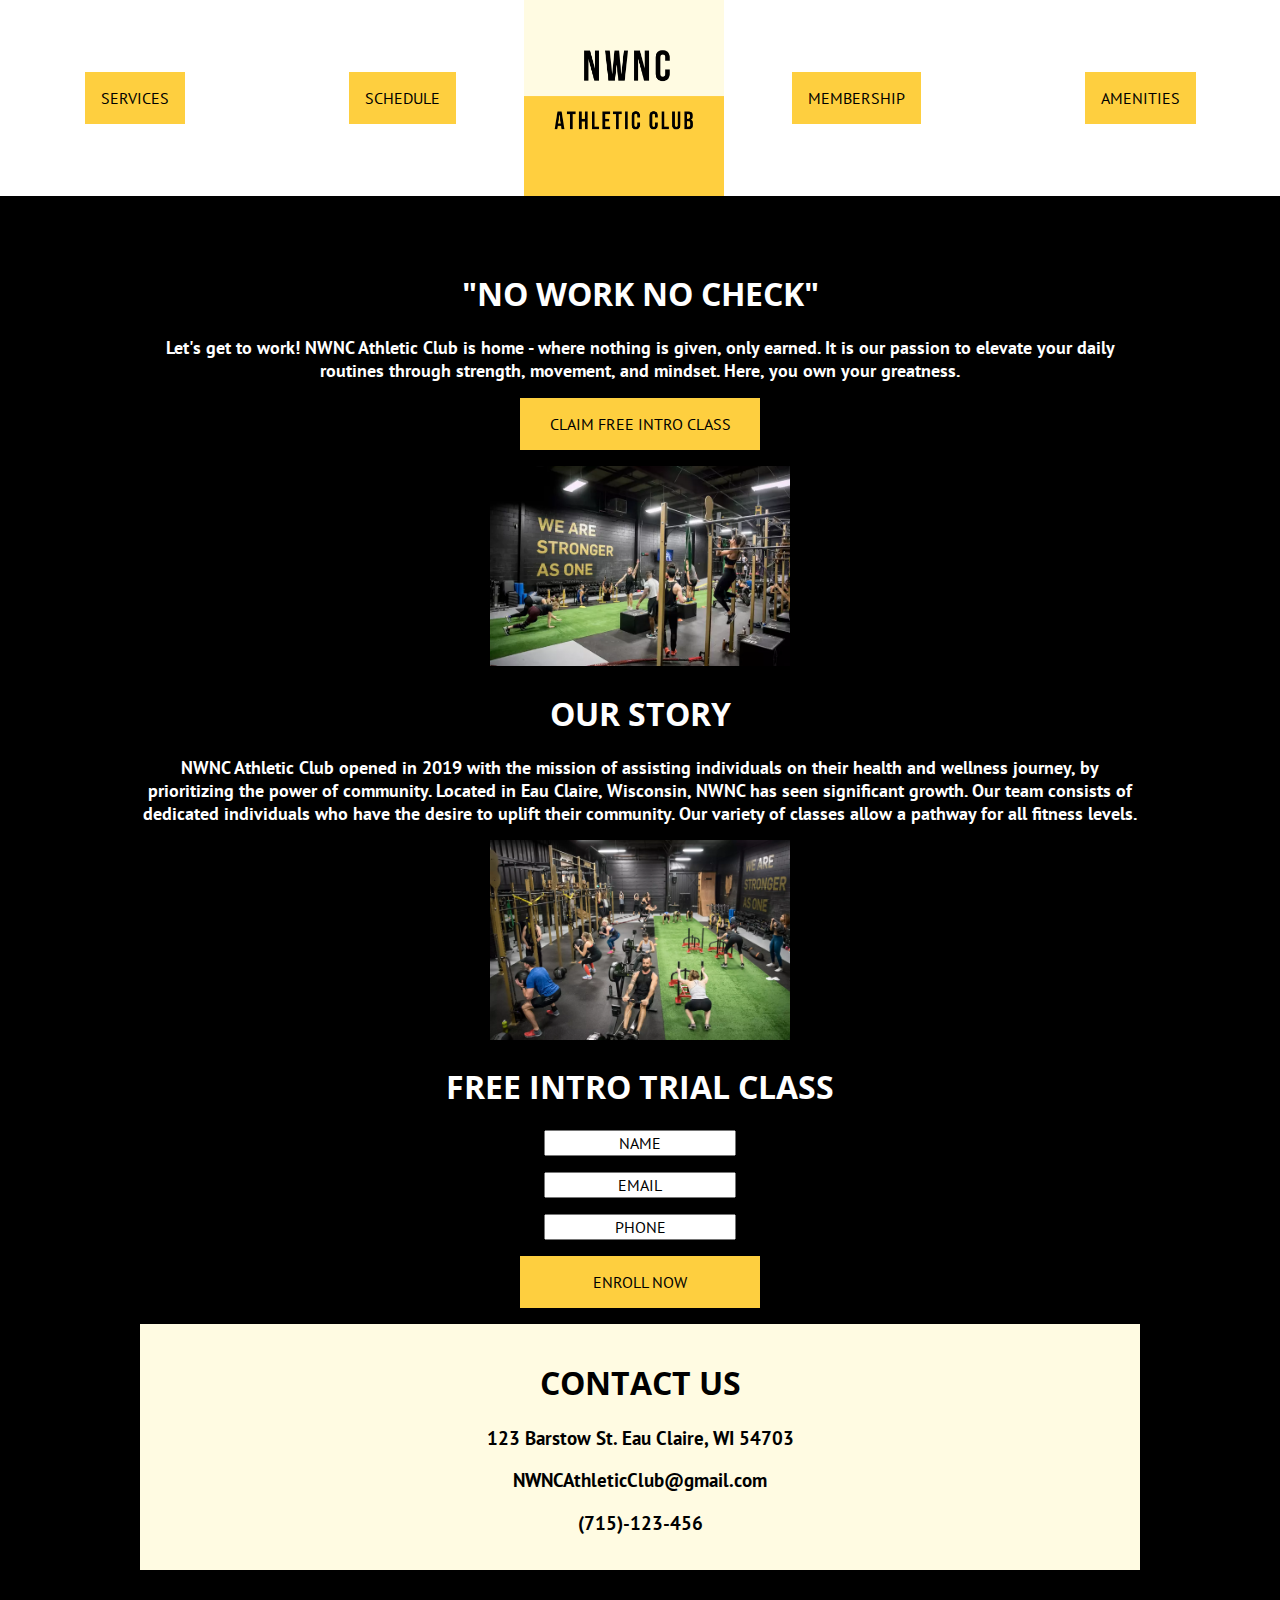
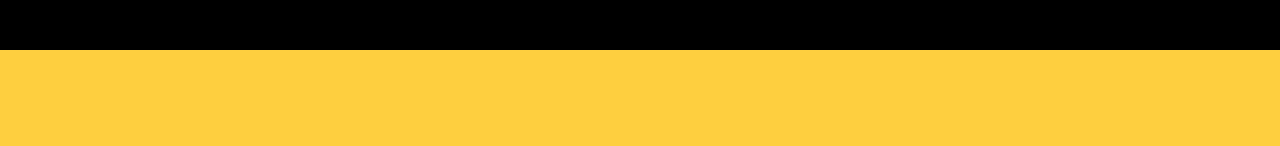
<file: index.html>
<!DOCTYPE html>
<html lang="en">
    <head>
        <meta charset="UTF-8">
        <meta name="viewport" content="width=device-width, initial scale=1.0">
        <title>NWNC</title>
        <link rel="stylesheet" href="stylesheet.css" type="text/css">
        <script src="toggle-nav.js"></script>
        <link rel="preconnect" href="https://fonts.googleapis.com">
        <link rel="preconnect" href="https://fonts.gstatic.com" crossorigin>
        <link href="https://fonts.googleapis.com/css2?family=Open+Sans:wght@800&display=swap" rel="stylesheet">
        <link rel="preconnect" href="https://fonts.googleapis.com">
        <link rel="preconnect" href="https://fonts.gstatic.com" crossorigin>
        <link href="https://fonts.googleapis.com/css2?family=PT+Sans:wght@700&display=swap" rel="stylesheet">
    </head>
    <body>
    <header class="mobile">
        <div class="hamburger" onclick="toggleNav()">
        <hr><hr><hr>
        </div>
        <a href="index.html" class="logo"><img src="images/NWNClogo.png" alt="NWNC Logo" width= 200></a>
        <nav class="toggle-nav">
        <a href= "services.html"> SERVICES</a>
        <a href= "schedule.html"> SCHEDULE</a>
        <a href= "membership.html"> MEMBERSHIP</a>
        <a href= "amenities.html"> AMENITIES</a>
        </nav>
    </header>
    <header class="desktop">
        <nav class="toggle-nav">
        <a href= "services.html"> SERVICES</a>
        <a href= "schedule.html"> SCHEDULE</a> 
        </nav>
        <a href="index.html" class="logo"><img src="images/NWNClogo.png" alt="NWNC Logo" width= 200></a>
        <nav class="toggle-nav">
        <a href= "membership.html"> MEMBERSHIP</a>
        <a href= "amenities.html"> AMENITIES</a>
        </nav>
    </header>
    <main>
        <h1>"NO WORK NO CHECK"</h1>
        <h2>Let's get to work!  NWNC Athletic Club is home - where nothing is given, only earned. It is our passion to elevate your daily routines through strength, movement, and mindset. Here, you own your greatness.</h2>
        <a href="#freeintroclass" class="button">CLAIM FREE INTRO CLASS</a>
        <img src="images/Gym1.png" alt="Gym 1" width=300>
        <h1>OUR STORY</h1>
        <h2>NWNC Athletic Club opened in 2019 with the mission of assisting individuals on their health and wellness journey, by prioritizing the power of community. Located in Eau Claire, Wisconsin, NWNC has seen significant growth. Our team consists of dedicated individuals who have the desire to uplift their community. Our variety of classes allow a pathway for all fitness levels.</h2>
        <img src="images/Gym2.png" alt="Gym 2" width=300>
        <section id="freeintroclass">
            <h1>FREE INTRO TRIAL CLASS</h1>
            <input type="text" id="name" name="name" value=NAME required>
            <input type="text" id="email" name="email" value=EMAIL required> 
            <input type="text" id="phone" name="phone" value=PHONE required>
            <a href="index.html" class="button"> ENROLL NOW </a>
        </section>
        <section class="contact">
        <h1>CONTACT US</h1>
        <h3>123 Barstow St. Eau Claire, WI 54703</h3>
        <h3>NWNCAthleticClub@gmail.com</h3>
        <h3>(715)-123-456</h3>
        </section>
    </main>
    <footer></footer>
</body>
</file>
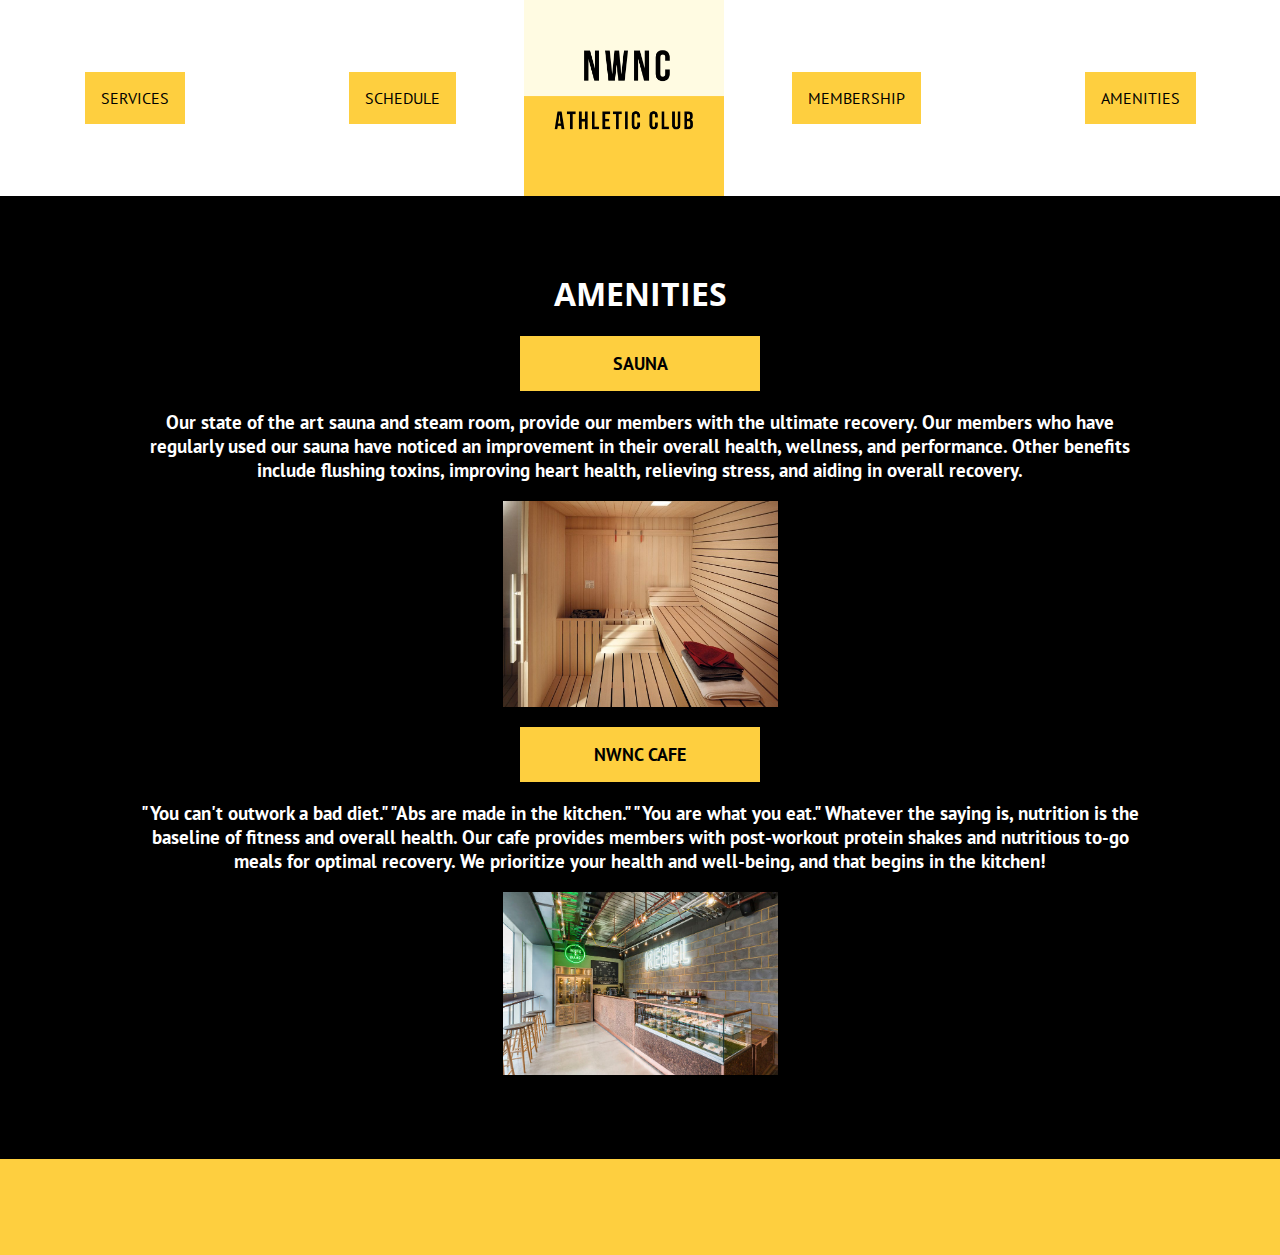
<file: amenities.html>
<!DOCTYPE html>
<html lang="en">
    <head>
        <meta charset="UTF-8">
        <meta name="viewport" content="width=device-width, initial scale=1.0">
        <title>NWNC</title>
        <link rel="stylesheet" href="stylesheet.css" type="text/css">
        <script src="toggle-nav.js"></script>
        <link rel="preconnect" href="https://fonts.googleapis.com">
        <link rel="preconnect" href="https://fonts.gstatic.com" crossorigin>
        <link href="https://fonts.googleapis.com/css2?family=Open+Sans:wght@800&display=swap" rel="stylesheet">
        <link rel="preconnect" href="https://fonts.googleapis.com">
        <link rel="preconnect" href="https://fonts.gstatic.com" crossorigin>
        <link href="https://fonts.googleapis.com/css2?family=PT+Sans:wght@700&display=swap" rel="stylesheet">
    </head>
    <body>
    <header class="mobile">
        <div class="hamburger" onclick="toggleNav()">
        <hr><hr><hr>
        </div>
        <a href="index.html" class="logo"><img src="images/NWNClogo.png" alt="NWNC Logo" width= 200></a>
        <nav class="toggle-nav">
        <a href= "services.html"> SERVICES</a>
        <a href= "schedule.html"> SCHEDULE</a>
        <a href= "membership.html"> MEMBERSHIP</a>
        <a href= "amenities.html"> AMENITIES</a>
        </nav>
    </header>
    <header class="desktop">
        <nav class="toggle-nav">
        <a href= "services.html"> SERVICES</a>
        <a href= "schedule.html"> SCHEDULE</a> 
        </nav>
        <a href="index.html" class="logo"><img src="images/NWNClogo.png" alt="NWNC Logo" width= 200></a>
        <nav class="toggle-nav">
        <a href= "membership.html"> MEMBERSHIP</a>
        <a href= "amenities.html"> AMENITIES</a>
        </nav>
    </header>
    <main>
        <h1>AMENITIES</h1>
        <h2 class= "button">SAUNA</h2>
        <h3>Our state of the art sauna and steam room, provide our members with the ultimate recovery. Our members who have regularly used our sauna have noticed an improvement in their overall health, wellness, and performance. Other benefits include flushing toxins, improving heart health, relieving stress, and aiding in overall recovery.</h3>
        <img src="images/Sauna.png" alt="Sauna" width=275>
        <h2 class="button">NWNC CAFE</h2>
        <h3>"You can't outwork a bad diet." "Abs are made in the kitchen." "You are what you eat." Whatever the saying is, nutrition is the baseline of fitness and overall health. Our cafe provides members with post-workout protein shakes and nutritious to-go meals for optimal recovery. We prioritize your health and well-being, and that begins in the kitchen!</h3>
        <img src="images/Cafe.png" alt="Cafe" width=275>
    </main>
    <footer></footer>
    </body>
</file>
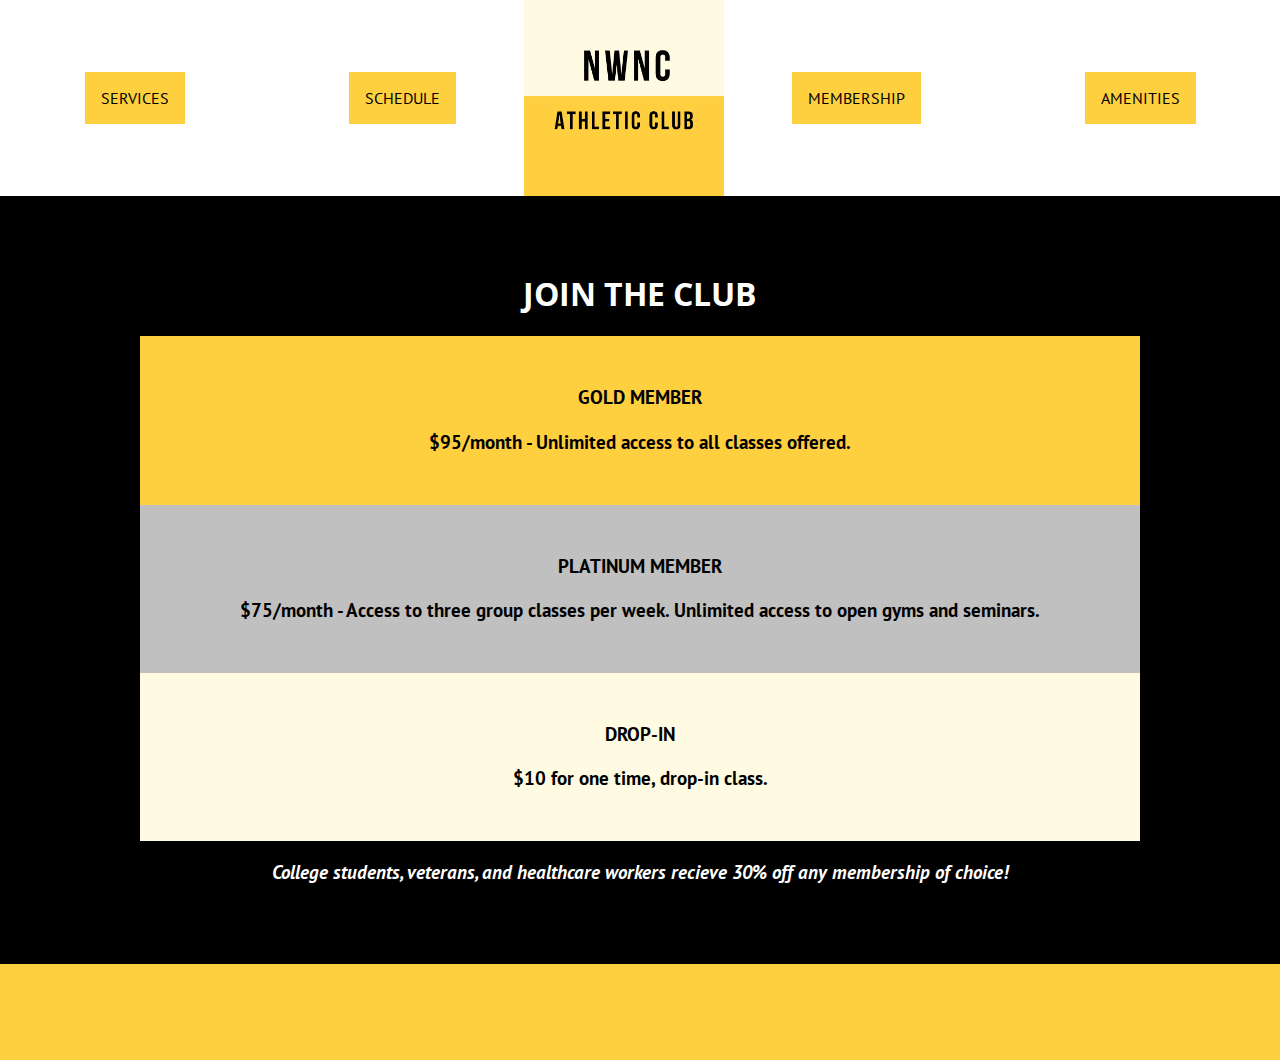
<file: membership.html>
<!DOCTYPE html>
<html lang="en">
    <head>
        <meta charset="UTF-8">
        <meta name="viewport" content="width=device-width, initial scale=1.0">
        <title>NWNC</title>
        <link rel="stylesheet" href="stylesheet.css" type="text/css">
        <script src="toggle-nav.js"></script>
        <link rel="preconnect" href="https://fonts.googleapis.com">
        <link rel="preconnect" href="https://fonts.gstatic.com" crossorigin>
        <link href="https://fonts.googleapis.com/css2?family=Open+Sans:wght@800&display=swap" rel="stylesheet">
        <link rel="preconnect" href="https://fonts.googleapis.com">
        <link rel="preconnect" href="https://fonts.gstatic.com" crossorigin>
        <link href="https://fonts.googleapis.com/css2?family=PT+Sans:wght@700&display=swap" rel="stylesheet">
    </head>
    <body>
    <header class="mobile">
        <div class="hamburger" onclick="toggleNav()">
        <hr><hr><hr>
        </div>
        <a href="index.html" class="logo"><img src="images/NWNClogo.png" alt="NWNC Logo" width= 200></a>
        <nav class="toggle-nav">
        <a href= "services.html"> SERVICES</a>
        <a href= "schedule.html"> SCHEDULE</a>
        <a href= "membership.html"> MEMBERSHIP</a>
        <a href= "amenities.html"> AMENITIES</a>
        </nav>
    </header>
    <header class="desktop">
        <nav class="toggle-nav">
        <a href= "services.html"> SERVICES</a>
        <a href= "schedule.html"> SCHEDULE</a> 
        </nav>
        <a href="index.html" class="logo"><img src="images/NWNClogo.png" alt="NWNC Logo" width= 200></a>
        <nav class="toggle-nav">
        <a href= "membership.html"> MEMBERSHIP</a>
        <a href= "amenities.html"> AMENITIES</a>
        </nav>
    </header>
    <main>
        <h1>JOIN THE CLUB</h1>
        <section class="gold">
        <h2>GOLD MEMBER</h2>
        <h3>$95/month - Unlimited access to all classes offered.</h3>
        </section>
        <section class="platinum">
        <h2>PLATINUM MEMBER</h2>
        <h3>$75/month - Access to three group classes per week. Unlimited access to open gyms and seminars.</h3>
        </section>
        <section class="dropin">
        <h2>DROP-IN</h2>
        <h3>$10 for one time, drop-in class.</h3>
        </section>
        <h3><i>College students, veterans, and healthcare workers recieve 30% off any membership of choice!</i></h3>
    </main>
    <footer></footer>
    </body>
</file>
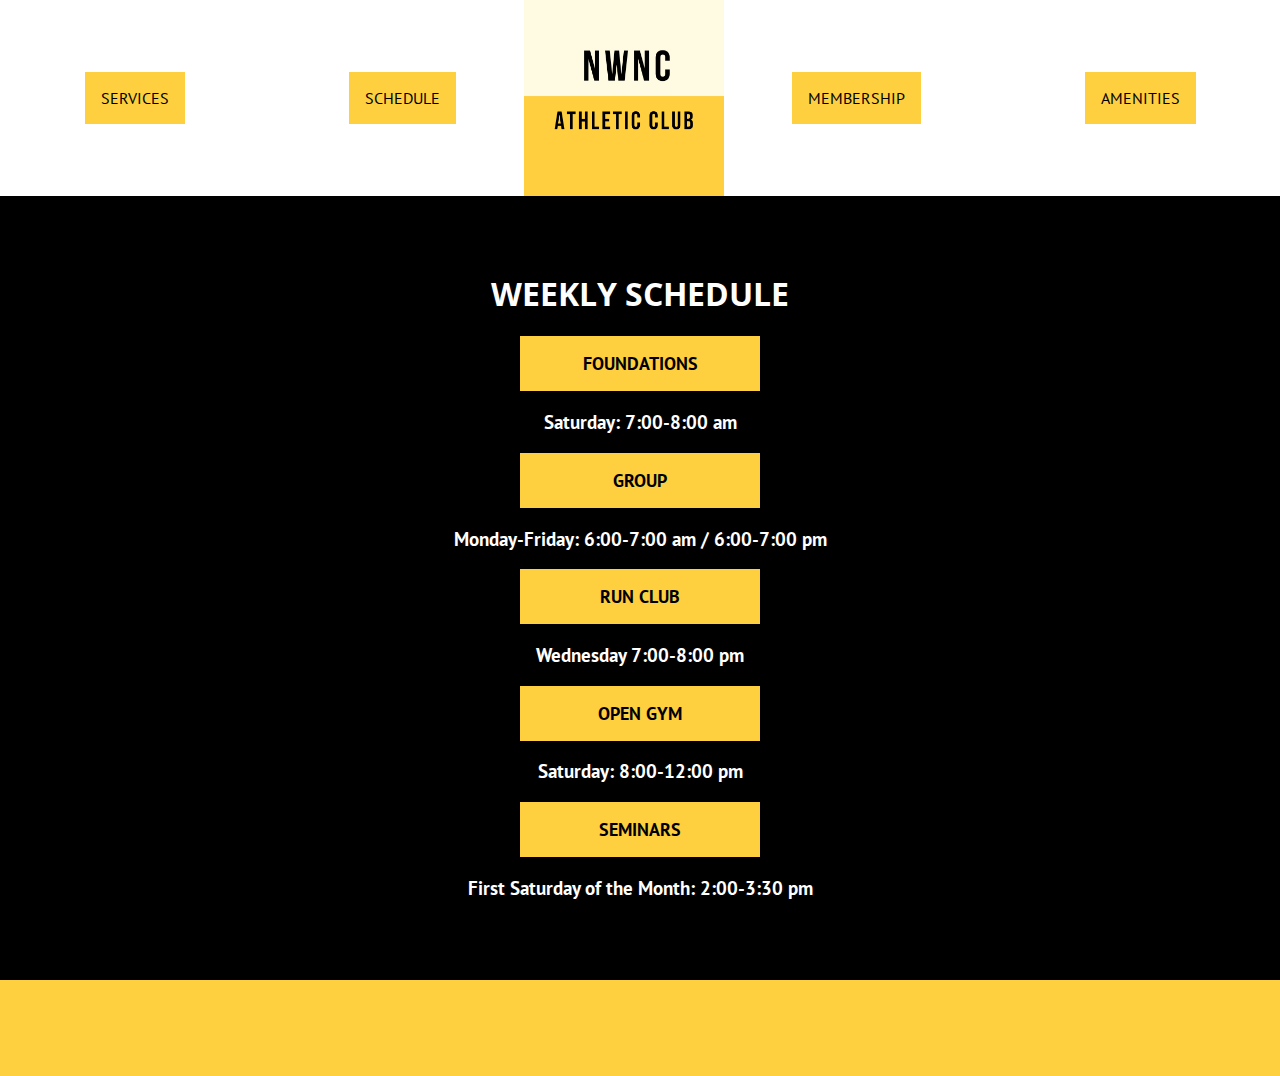
<file: schedule.html>
<!DOCTYPE html>
<html lang="en">
    <head>
        <meta charset="UTF-8">
        <meta name="viewport" content="width=device-width, initial scale=1.0">
        <title>NWNC</title>
        <link rel="stylesheet" href="stylesheet.css" type="text/css">
        <script src="toggle-nav.js"></script>
        <link rel="preconnect" href="https://fonts.googleapis.com">
        <link rel="preconnect" href="https://fonts.gstatic.com" crossorigin>
        <link href="https://fonts.googleapis.com/css2?family=Open+Sans:wght@800&display=swap" rel="stylesheet">
        <link rel="preconnect" href="https://fonts.googleapis.com">
        <link rel="preconnect" href="https://fonts.gstatic.com" crossorigin>
        <link href="https://fonts.googleapis.com/css2?family=PT+Sans:wght@700&display=swap" rel="stylesheet">
    </head>
    <body>
    <header class="mobile">
        <div class="hamburger" onclick="toggleNav()">
        <hr><hr><hr>
        </div>
        <a href="index.html" class="logo"><img src="images/NWNClogo.png" alt="NWNC Logo" width= 200></a>
        <nav class="toggle-nav">
        <a href= "services.html"> SERVICES</a>
        <a href= "schedule.html"> SCHEDULE</a>
        <a href= "membership.html"> MEMBERSHIP</a>
        <a href= "amenities.html"> AMENITIES</a>
        </nav>
    </header>
    <header class="desktop">
        <nav class="toggle-nav">
        <a href= "services.html"> SERVICES</a>
        <a href= "schedule.html"> SCHEDULE</a> 
        </nav>
        <a href="index.html" class="logo"><img src="images/NWNClogo.png" alt="NWNC Logo" width= 200></a>
        <nav class="toggle-nav">
        <a href= "membership.html"> MEMBERSHIP</a>
        <a href= "amenities.html"> AMENITIES</a>
        </nav>
    </header>
    <main>
        <h1>WEEKLY SCHEDULE</h1>
        <h2 class="button">FOUNDATIONS</h2>
        <h3>Saturday: 7:00-8:00 am</h3>
        <h2 class="button">GROUP</h2>
        <h3>Monday-Friday: 6:00-7:00 am / 6:00-7:00 pm</h3>
        <h2 class="button">RUN CLUB</h2>
        <h3>Wednesday 7:00-8:00 pm</h3>
        <h2 class="button">OPEN GYM</h2>
        <h3>Saturday: 8:00-12:00 pm</h3>
        <h2 class="button">SEMINARS</h2>
        <h3>First Saturday of the Month: 2:00-3:30 pm</h3>
    </main>
    <footer></footer>
    </body>
</file>
<file: stylesheet.css>
body{
    background-color: black;
    text-align: center;
    margin: 0
}
main{
    margin-top: 15rem;
    margin-bottom: 5rem;
}
.hamburger{
    width: 40px;
    padding: 1rem;
    position:absolute;
    left: 1rem
}
.hamburger hr{
    margin: .75rem 0;
    border-width: 2px;
    border-style: solid;
}
header nav{
    background-color: white;
    position: absolute;
    width: 100%;
    top: 0;
    left: -100%;
    transition: left 1s ease-in-out;
    top: 10rem;
}
header nav a{
    display: block;
    color: black;
    background-color: #fecf3f;
    text-align: center;
    text-decoration: none;
    padding: 1rem;
    border: 1px solid black;
    font-family: 'PT Sans', sans-serif;
}
header{
    background-color: white;
    display: flex;
    justify-content: center;
    align-items: center;
    position: fixed;
    top: 0;
    width: 100%;
}
header.mobile{
    display: flex;
}
header.desktop{
    display: none;
}
.show{
    left: 0;
}
h1{
    color: white;
    font-family: 'Open Sans', sans-serif;
}
h2{
    color: white;
    font-family: 'PT Sans', sans-serif;
    font-size: 110%;
}
h3{
    color: white;
    font-family: 'PT Sans', sans-serif; 
}
.button{
    padding: 1rem;
    width: 13rem;
    margin: 1rem auto;
    background-color: #fecf3f;
    color: black;
    text-decoration: none;
    font-family: 'PT Sans', sans-serif;
    display: block
}
input[value=NAME]{
    text-align: center;
    font-family: 'PT Sans', sans-serif
}
input[value=EMAIL]{
    text-align: center;
    font-family: 'PT Sans', sans-serif
}
input[value=PHONE]{
    text-align: center;
    font-family: 'PT Sans', sans-serif
}
input[type=text]{
    display: block;
    margin: 1rem auto;
    font-family: 'PT Sans', sans-serif;
    font-size:medium
}
input[type=submit]{
    font-size: medium;
    padding: 1rem;
    width: 10rem;
}
.logo{
    margin:-4px;
}
.contact{
    background-color: #fffbe2;
    padding:1rem
}
.contact h1, .contact h3{
    color: black;
}
.gold{
    background-color: #fecf3f;
    padding: 2rem
}
.gold h2, .gold h3{
    color:black;
    font-size: larger;
}
.platinum{
    background-color: #c0c0c0;
    padding: 2rem;
}
.platinum h2, .platinum h3{
    color:black;
    font-size: larger;
}
.dropin{
    background-color: #fffbe2;
    padding: 2rem
}
.dropin h2, .dropin h3{
    color: black;
    font-size: larger;
}
.services{
    background-color: #fecf3f;
    padding:1rem
}
.services h1, .services h2{
    color: black;
}
.services h1{
    font-size: larger;
}
footer{
    background-color: #fecf3f;
    padding:3rem;
}
@media (min-width: 1200px){
    .hamburger{
        display: none;
    }
    nav a{
    background-color: #fecf3f;
    color: black;
    padding: 4rem;
    font-family: 'PT Sans', sans-serif;
    margin: 5rem
    }
    Nav a:hover{
        background-color: #fffbe2;
    }
    .services h1{
        font-size: 200%;
    }
    header nav{
        position: unset;
        background-color: unset;
        width: unset;
        margin: -8px
    }
    header nav a{
        border: none;
        display: inline-block;
    }
    header nav a:hover{
        color: black
    }
    header.mobile{
        display: none;
    }
    header.desktop{
        display: flex
    }
    main{
        max-width: 1000px;
        margin: auto;
        margin-top: 17rem;
        margin-bottom: 5rem;
    }
}
</file>
